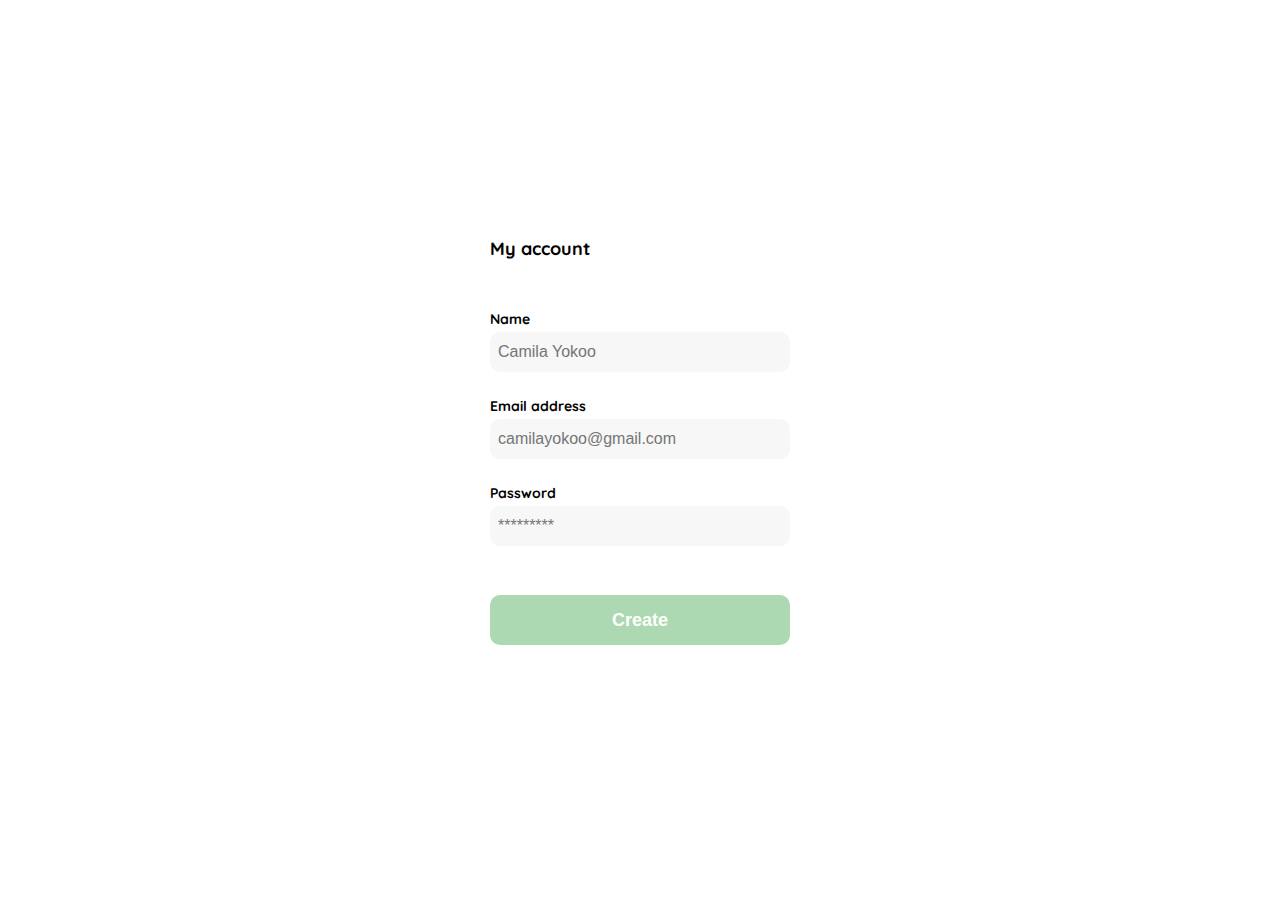
<file: create-account.html>
<!DOCTYPE html>
<html lang="en">
<head>
    <meta charset="UTF-8">
    <meta http-equiv="X-UA-Compatible" content="IE=edge">
    <meta name="viewport" content="width=device-width, initial-scale=1.0">
    <link rel="preconnect" href="https://fonts.googleapis.com">
    <link rel="preconnect" href="https://fonts.gstatic.com" crossorigin>
    <link href="https://fonts.googleapis.com/css2?family=Quicksand:wght@300;500;700&display=swap" rel="stylesheet">
    <title>Password</title>
    <style>
        :root {
        --white: #FFFFFF;
        --black: #000000;
        --very-light-pink: #C7C7C7;
        --text-input-field: #F7F7F7;
        --hospital-green: #ACD9B2;
        --sm: 14px;
        --md: 16px;
        --lg: 18px;
        }
        body {
            margin: 0;
            padding: 0;
            font-family: 'Quicksand', sans-serif;
            box-sizing: border-box;
        }
        .login {
            width: 100%;
            height: 100vh;
            display:grid;
            place-items: center;
        }
        .form-container {
            display: grid;
            grid-template-rows: auto 1fr auto;
            width: 300px;
        }
        
        .title {
            font-size:var(--lg);
            margin-bottom: 50px;
            text-align: start;
        }
        
        .form {
            display: flex;
            flex-direction: column;
        }
        .label {
            font-size: var(--sm);
            font-weight: bold;
            margin-bottom: 4px;
        }
        .input {
            background-color: var(--text-input-field);
            border: none;
            border-radius: 10px;
            height: 40px;
            font-size: var(--md);
            padding: 8px; 
            margin-bottom: 30px;
            box-sizing: border-box;
        }
        .input-name,
        .input-email {
            margin-bottom: 25px;
        }
        .input-password {
            margin-bottom: 35px;
        }
        .primary-button {
            background-color: var(--hospital-green);
            border-radius: 10px;
            border: none;
            color: var(--white);
            width: 100%;
            height: 50px;
            cursor: pointer;
            font-size: var(--lg);
            font-weight: bold;
        }
        .login-button {
            margin-top: 14px;
            margin-bottom: 30px;
        }
        @media (max-width: 640px) {
           .input-password{
               margin-bottom: 250px;
           }
        }
    </style>
</head>
<body>
    <div class="login">
        <div class="form-container">
            <h1 class="title">My account</h1>

            <form action="/" class="form">

                <label for="name" class="label">Name</label>
                <input type="text" id="name" placeholder="Camila Yokoo" class="input input-name">

                <label for="Email" class="label">Email address</label>
                <input type="text" id="email" placeholder="camilayokoo@gmail.com" class="input input-email">

                <label for="password" class="label">Password</label>
                <input type="password" id="password" placeholder="*********" class="input input-password">

                <input type="submit" value="Create" class="primary-button login-button">
            </form>
        </div>
    </div>
</body>
</html>
</file>
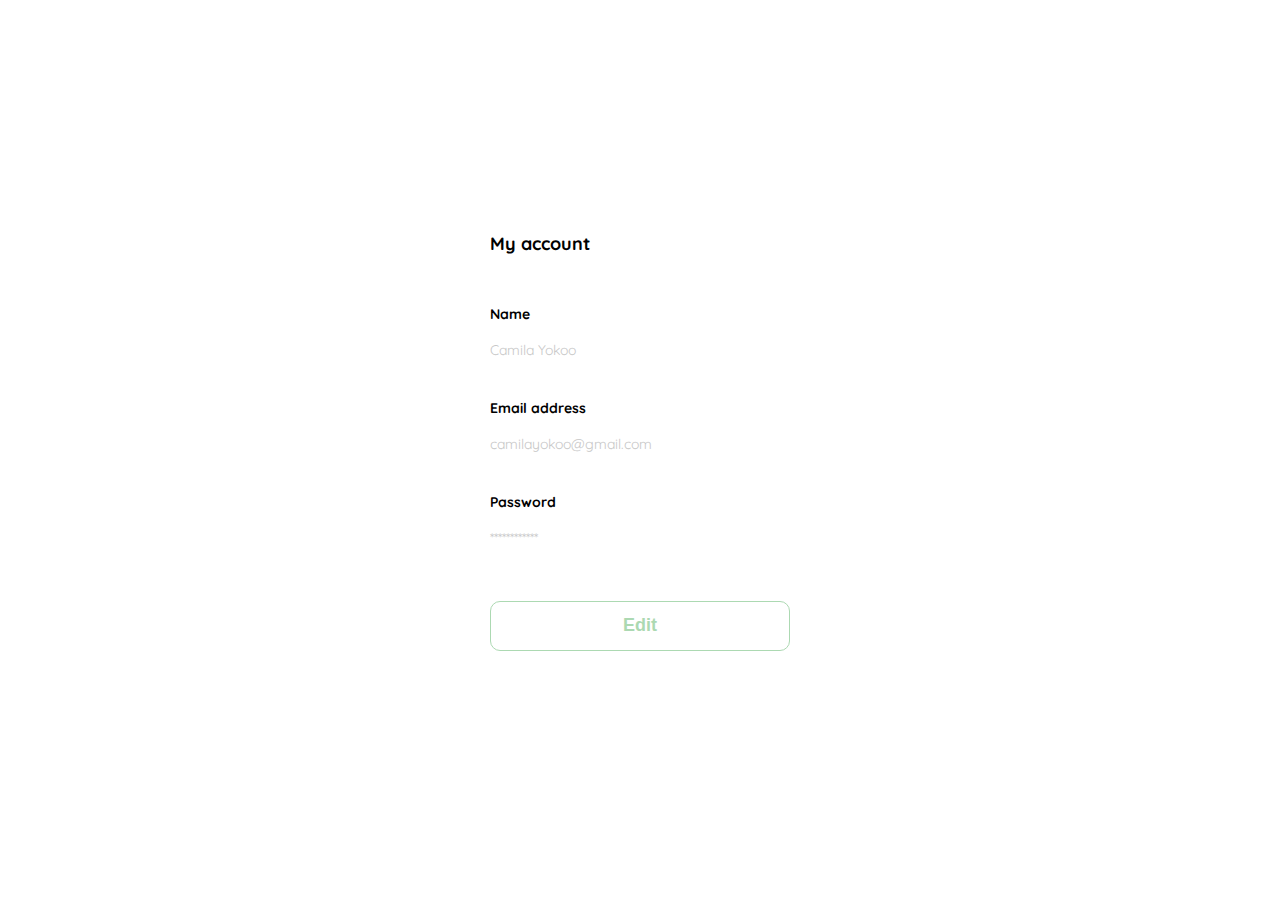
<file: edit-account.html>
<!DOCTYPE html>
<html lang="en">
<head>
    <meta charset="UTF-8">
    <meta http-equiv="X-UA-Compatible" content="IE=edge">
    <meta name="viewport" content="width=device-width, initial-scale=1.0">
    <link rel="preconnect" href="https://fonts.googleapis.com">
    <link rel="preconnect" href="https://fonts.gstatic.com" crossorigin>
    <link href="https://fonts.googleapis.com/css2?family=Quicksand:wght@300;500;700&display=swap" rel="stylesheet">
    <title>Edit account</title>
    <style>
        :root {
        --white: #FFFFFF;
        --black: #000000;
        --very-light-pink: #C7C7C7;
        --text-input-field: #F7F7F7;
        --hospital-green: #ACD9B2;
        --sm: 14px;
        --md: 16px;
        --lg: 18px;
        }
        body {
            margin: 0;
            padding: 0;
            font-family: 'Quicksand', sans-serif;
            box-sizing: border-box;
        }
        .login {
            width: 100%;
            height: 100vh;
            display:grid;
            place-items: center;
        }
        .form-container {
            display: grid;
            grid-template-rows: auto 1fr auto;
            width: 300px;
        }
        
        .title {
            font-size:var(--lg);
            margin-bottom: 50px;
            text-align: start;
        }
        
        .form {
            display: flex;
            flex-direction: column;
        }
        .label {
            font-size: var(--sm);
            font-weight: bold;
            margin-bottom: 4px;
        }
        .secondary-button {
            background-color: var(--white);
            border-radius: 10px;
            border: 1px solid var(--hospital-green);
            color: var(--hospital-green);
            width: 100%;
            height: 50px;
            cursor: pointer;
            font-size: var(--lg);
            font-weight: bold;
        }
        .edit-button {
            margin-top: 14px;
            margin-bottom: 30px;
        }
        .value {
            color: var(--very-light-pink);
            font-size: var(--sm);
            margin-bottom: 40px;
        }
        @media (max-width: 640px) {
           .password-value{
               margin-bottom: 250px;
           }
        }
    </style>
</head>
<body>
    <div class="login">
        <div class="form-container">
            <h1 class="title">My account</h1>

            <form action="/" class="form">

                <label for="name" class="label">Name</label>
                <p class="value name-value">Camila Yokoo</p>

                <label for="Email" class="label">Email address</label>
                <p class="value email-value">camilayokoo@gmail.com</p>

                <label for="password" class="label">Password</label>
                <p class="value password-value">************</p>

                <input type="submit" value="Edit" class="secondary-button edit-button">
            </form>
        </div>
    </div>
</body>
</html>
</file>
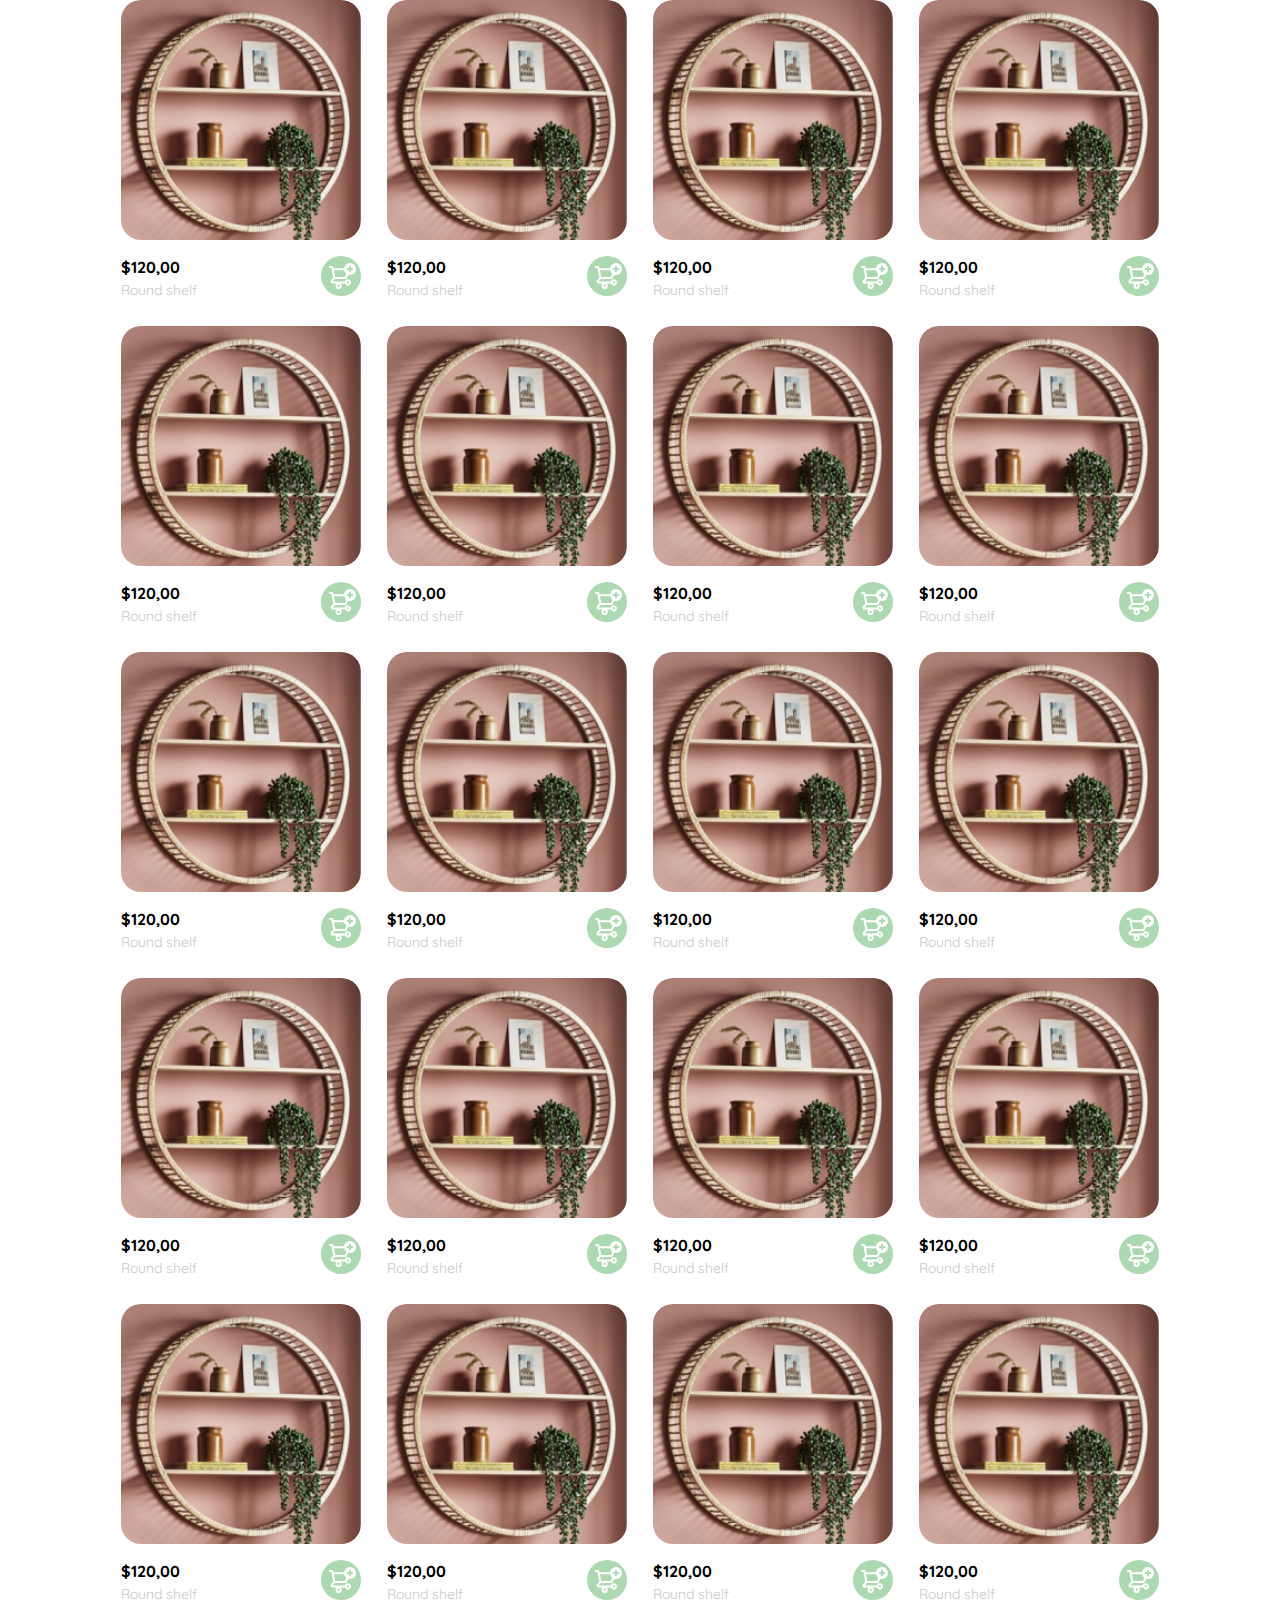
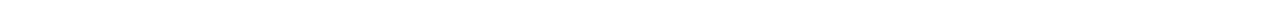
<file: home.html>
<!DOCTYPE html>
<html lang="en">
    <head>
        <meta charset="UTF-8">
        <meta http-equiv="X-UA-Compatible" content="IE=edge">
        <meta name="viewport" content="width=device-width, initial-scale=1.0">
        <link rel="preconnect" href="https://fonts.googleapis.com">
        <link rel="preconnect" href="https://fonts.gstatic.com" crossorigin>
        <link href="https://fonts.googleapis.com/css2?family=Quicksand:wght@300;500;700&display=swap" rel="stylesheet">
        <title>Home</title>
        <style>
            :root {
            --white: #FFFFFF;
            --black: #000000;
            --very-light-pink: #C7C7C7;
            --text-input-field: #F7F7F7;
            --hospital-green: #ACD9B2;
            --sm: 14px;
            --md: 16px;
            --lg: 18px;
            }
            body {
                margin: 0;
                padding: 0;
                font-family: 'Quicksand', sans-serif;
                box-sizing: border-box;
            }
            .cards-container {
                display: grid;
                grid-template-columns: repeat(auto-fill, 240px);
                gap: 26px;
                place-content: center;
            }
            .product-card {
                width: 240px;
            }
            .product-card_img {
                width: 240px;
                height: 240px;
                border-radius: 20px;
                object-fit: cover;
            }
            .product-info {
                display: flex;
                justify-content: space-between;
                align-items: center;
                margin-top: 12px;
            }
            .product-info div p:nth-child(1) {
                font-weight: bold;
                font-size: var(--md);
                margin-top: 0;
                margin-bottom: 4px;
            }
            .product-info div p:nth-child(2) {
                font-size: var(--sm);
                margin-top: 0;
                margin-bottom: 0;
                color: var(--very-light-pink);
            }
            .product-info figure{
                margin: 0;
            }
            .product-info figure img {
                width: 40px;
                height: 40px;
            }
            @media (max-width: 640px) {
                .cards-container {
                    display: grid;
                    grid-template-columns: repeat(auto-fill, 140px);
                }
                .product-card {
                    width: 140px;
                }
                .product-card_img {
                    width: 140px;
                    height: 140px;
                }
            }   
        </style>
    </head>
    <body>
        <section class="main-container">
            <div class="cards-container">
                <div class="product-card">
                    <img class="product-card_img" src="./images/round_shelf.png" alt="foto">
                    <div class="product-info">
                        <div>
                            <p>$120,00</p>
                            <p>Round shelf</p>
                        </div>
                        <figure>
                            <img src="./icons/bt_add_to_cart.svg" alt="">
                        </figure>
                    </div>
                </div>   
                <div class="product-card">
                    <img class="product-card_img" src="./images/round_shelf.png" alt="">
                    <div class="product-info">
                        <div>
                            <p>$120,00</p>
                            <p>Round shelf</p>
                        </div>
                        <figure>
                            <img src="./icons/bt_add_to_cart.svg" alt="">
                        </figure>
                    </div>
                </div> 
                <div class="product-card">
                    <img class="product-card_img" src="./images/round_shelf.png" alt="">
                    <div class="product-info">
                        <div>
                            <p>$120,00</p>
                            <p>Round shelf</p>
                        </div>
                        <figure>
                            <img src="./icons/bt_add_to_cart.svg" alt="">
                        </figure>
                    </div>
                </div> 
                <div class="product-card">
                    <img class="product-card_img" src="./images/round_shelf.png" alt="">
                    <div class="product-info">
                        <div>
                            <p>$120,00</p>
                            <p>Round shelf</p>
                        </div>
                        <figure>
                            <img src="./icons/bt_add_to_cart.svg" alt="">
                        </figure>
                    </div>
                </div> 
                <div class="product-card">
                    <img class="product-card_img" src="./images/round_shelf.png" alt="">
                    <div class="product-info">
                        <div>
                            <p>$120,00</p>
                            <p>Round shelf</p>
                        </div>
                        <figure>
                            <img src="./icons/bt_add_to_cart.svg" alt="">
                        </figure>
                    </div>
                </div> 
                <div class="product-card">
                    <img class="product-card_img" src="./images/round_shelf.png" alt="">
                    <div class="product-info">
                        <div>
                            <p>$120,00</p>
                            <p>Round shelf</p>
                        </div>
                        <figure>
                            <img src="./icons/bt_add_to_cart.svg" alt="">
                        </figure>
                    </div>
                </div> 
                <div class="product-card">
                    <img class="product-card_img" src="./images/round_shelf.png" alt="">
                    <div class="product-info">
                        <div>
                            <p>$120,00</p>
                            <p>Round shelf</p>
                        </div>
                        <figure>
                            <img src="./icons/bt_add_to_cart.svg" alt="">
                        </figure>
                    </div>
                </div> 
                <div class="product-card">
                    <img class="product-card_img" src="./images/round_shelf.png" alt="">
                    <div class="product-info">
                        <div>
                            <p>$120,00</p>
                            <p>Round shelf</p>
                        </div>
                        <figure>
                            <img src="./icons/bt_add_to_cart.svg" alt="">
                        </figure>
                    </div>
                </div> 
                <div class="product-card">
                    <img class="product-card_img" src="./images/round_shelf.png" alt="">
                    <div class="product-info">
                        <div>
                            <p>$120,00</p>
                            <p>Round shelf</p>
                        </div>
                        <figure>
                            <img src="./icons/bt_add_to_cart.svg" alt="">
                        </figure>
                    </div>
                </div> 
                <div class="product-card">
                    <img class="product-card_img" src="./images/round_shelf.png" alt="">
                    <div class="product-info">
                        <div>
                            <p>$120,00</p>
                            <p>Round shelf</p>
                        </div>
                        <figure>
                            <img src="./icons/bt_add_to_cart.svg" alt="">
                        </figure>
                    </div>
                </div> 
                <div class="product-card">
                    <img class="product-card_img" src="./images/round_shelf.png" alt="">
                    <div class="product-info">
                        <div>
                            <p>$120,00</p>
                            <p>Round shelf</p>
                        </div>
                        <figure>
                            <img src="./icons/bt_add_to_cart.svg" alt="">
                        </figure>
                    </div>
                </div> 
                <div class="product-card">
                    <img class="product-card_img" src="./images/round_shelf.png" alt="">
                    <div class="product-info">
                        <div>
                            <p>$120,00</p>
                            <p>Round shelf</p>
                        </div>
                        <figure>
                            <img src="./icons/bt_add_to_cart.svg" alt="">
                        </figure>
                    </div>
                </div> 
                <div class="product-card">
                    <img class="product-card_img" src="./images/round_shelf.png" alt="">
                    <div class="product-info">
                        <div>
                            <p>$120,00</p>
                            <p>Round shelf</p>
                        </div>
                        <figure>
                            <img src="./icons/bt_add_to_cart.svg" alt="">
                        </figure>
                    </div>
                </div> 
                <div class="product-card">
                    <img class="product-card_img" src="./images/round_shelf.png" alt="">
                    <div class="product-info">
                        <div>
                            <p>$120,00</p>
                            <p>Round shelf</p>
                        </div>
                        <figure>
                            <img src="./icons/bt_add_to_cart.svg" alt="">
                        </figure>
                    </div>
                </div> 
                <div class="product-card">
                    <img class="product-card_img" src="./images/round_shelf.png" alt="">
                    <div class="product-info">
                        <div>
                            <p>$120,00</p>
                            <p>Round shelf</p>
                        </div>
                        <figure>
                            <img src="./icons/bt_add_to_cart.svg" alt="">
                        </figure>
                    </div>
                </div> 
                <div class="product-card">
                    <img class="product-card_img" src="./images/round_shelf.png" alt="">
                    <div class="product-info">
                        <div>
                            <p>$120,00</p>
                            <p>Round shelf</p>
                        </div>
                        <figure>
                            <img src="./icons/bt_add_to_cart.svg" alt="">
                        </figure>
                    </div>
                </div> 
                <div class="product-card">
                    <img class="product-card_img" src="./images/round_shelf.png" alt="">
                    <div class="product-info">
                        <div>
                            <p>$120,00</p>
                            <p>Round shelf</p>
                        </div>
                        <figure>
                            <img src="./icons/bt_add_to_cart.svg" alt="">
                        </figure>
                    </div>
                </div> 
                <div class="product-card">
                    <img class="product-card_img" src="./images/round_shelf.png" alt="">
                    <div class="product-info">
                        <div>
                            <p>$120,00</p>
                            <p>Round shelf</p>
                        </div>
                        <figure>
                            <img src="./icons/bt_add_to_cart.svg" alt="">
                        </figure>
                    </div>
                </div> 
                <div class="product-card">
                    <img class="product-card_img" src="./images/round_shelf.png" alt="">
                    <div class="product-info">
                        <div>
                            <p>$120,00</p>
                            <p>Round shelf</p>
                        </div>
                        <figure>
                            <img src="./icons/bt_add_to_cart.svg" alt="">
                        </figure>
                    </div>
                </div> 
                <div class="product-card">
                    <img class="product-card_img" src="./images/round_shelf.png" alt="">
                    <div class="product-info">
                        <div>
                            <p>$120,00</p>
                            <p>Round shelf</p>
                        </div>
                        <figure>
                            <img src="./icons/bt_add_to_cart.svg" alt="">
                        </figure>
                    </div>
                </div> 
                
            </div>
        </section>
    </body>
</html>
</file>
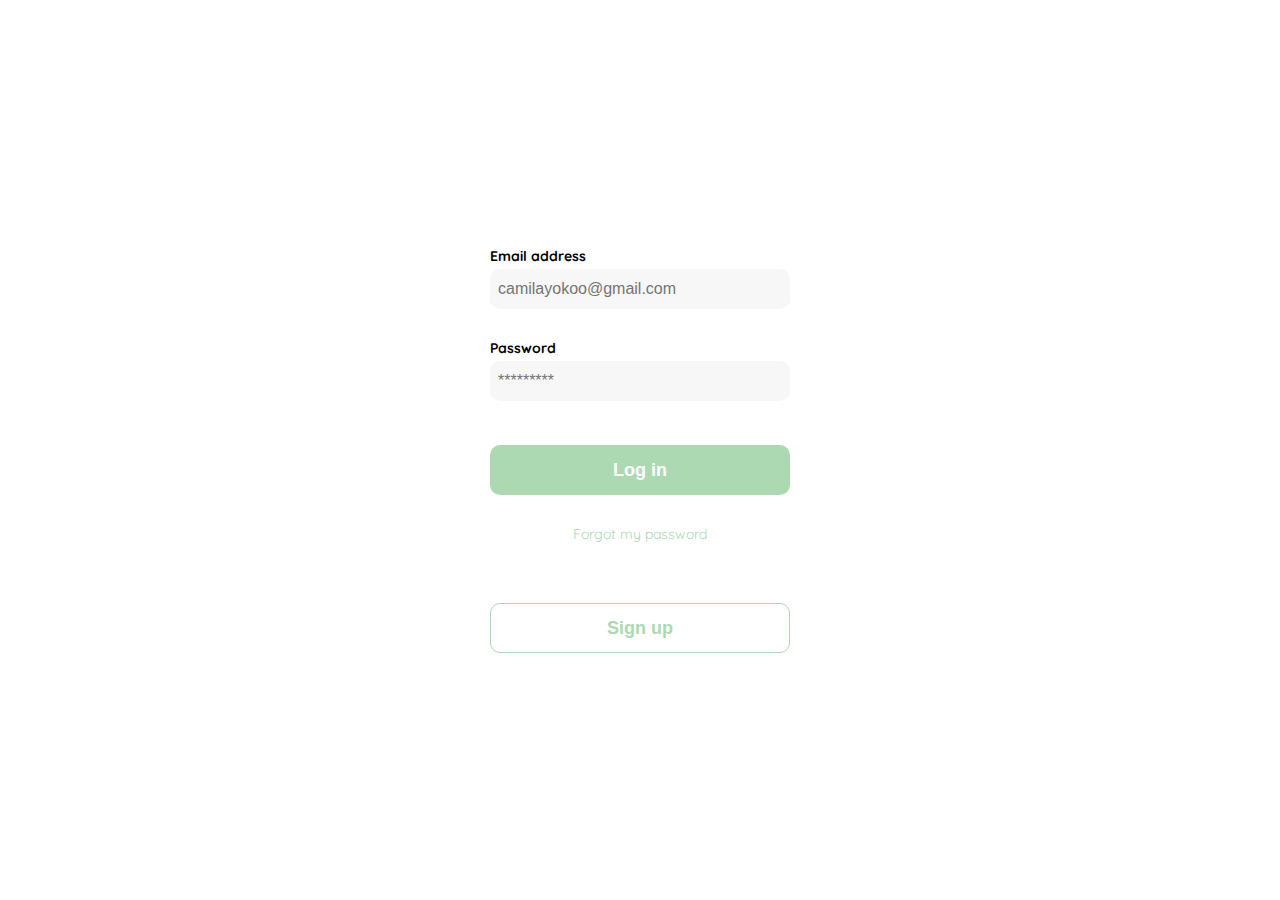
<file: login.html>
<!DOCTYPE html>
<html lang="en">
<head>
    <meta charset="UTF-8">
    <meta http-equiv="X-UA-Compatible" content="IE=edge">
    <meta name="viewport" content="width=device-width, initial-scale=1.0">
    <link rel="preconnect" href="https://fonts.googleapis.com">
    <link rel="preconnect" href="https://fonts.gstatic.com" crossorigin>
    <link href="https://fonts.googleapis.com/css2?family=Quicksand:wght@300;500;700&display=swap" rel="stylesheet">
    <title>Password</title>
    <style>
        :root {
        --white: #FFFFFF;
        --black: #000000;
        --very-light-pink: #C7C7C7;
        --text-input-field: #F7F7F7;
        --hospital-green: #ACD9B2;
        --sm: 14px;
        --md: 16px;
        --lg: 18px;
        }
        body {
            margin: 0;
            padding: 0;
            font-family: 'Quicksand', sans-serif;
            box-sizing: border-box;
        }
        .login {
            width: 100%;
            height: 100vh;
            display:grid;
            place-items: center;
        }
        .form-container {
            display: grid;
            grid-template-rows: auto 1fr auto;
            width: 300px;
        }
        .logo {
            width: 150px;
            height: 30px;
            margin-bottom: 50px;
            justify-self: center;
            display: none;
        }
        .form {
            display: flex;
            flex-direction: column;
        }
        .form a{
            color: var(--hospital-green);
            font-size: var(--sm);
            text-decoration: none;
            text-align: center;
            margin-bottom: 60px;
        }
        .label {
            font-size: var(--sm);
            font-weight: bold;
            margin-bottom: 4px;
        }
        .input {
            background-color: var(--text-input-field);
            border: none;
            border-radius: 10px;
            height: 40px;
            font-size: var(--md);
            padding: 8px; 
            margin-bottom: 30px;
            box-sizing: border-box;
        }
        .primary-button {
            background-color: var(--hospital-green);
            border-radius: 10px;
            border: none;
            color: var(--white);
            width: 100%;
            height: 50px;
            cursor: pointer;
            font-size: var(--lg);
            font-weight: bold;
        }
        .login-button {
            margin-top: 14px;
            margin-bottom: 30px;
        }
        .secondary-button {
            background-color: var(--white);
            border-radius: 10px;
            border: 1px solid var(--hospital-green);
            color: var(--hospital-green);
            width: 100%;
            height: 50px;
            cursor: pointer;
            font-size: var(--lg);
            font-weight: bold;
        }
        @media (max-width: 640px) {
            .logo {
                display: block;
            }
            .form a{
            margin-bottom: 150px;
        }

        }
    </style>
</head>
<body>
    <div class="login">
        <div class="form-container">
            <img src="./logos/logo_yard_sale.svg" alt="logo" class="logo">

                <form action="/" class="form">

                <label for="email" class="label">Email address</label>
                <input type="text" id="email" placeholder="camilayokoo@gmail.com" 
                class="input input-email">

                <label for="password" class="label">Password</label>
                <input type="password" id="password" placeholder="*********" class="input input-password">

                <input type="submit" value="Log in" class="primary-button login-button">
                <a href="/">Forgot my password</a>    
            </form>

            <button class="secondary-button Signup-button">Sign up</button>
        </div>
    </div>
</body>
</html>
</file>
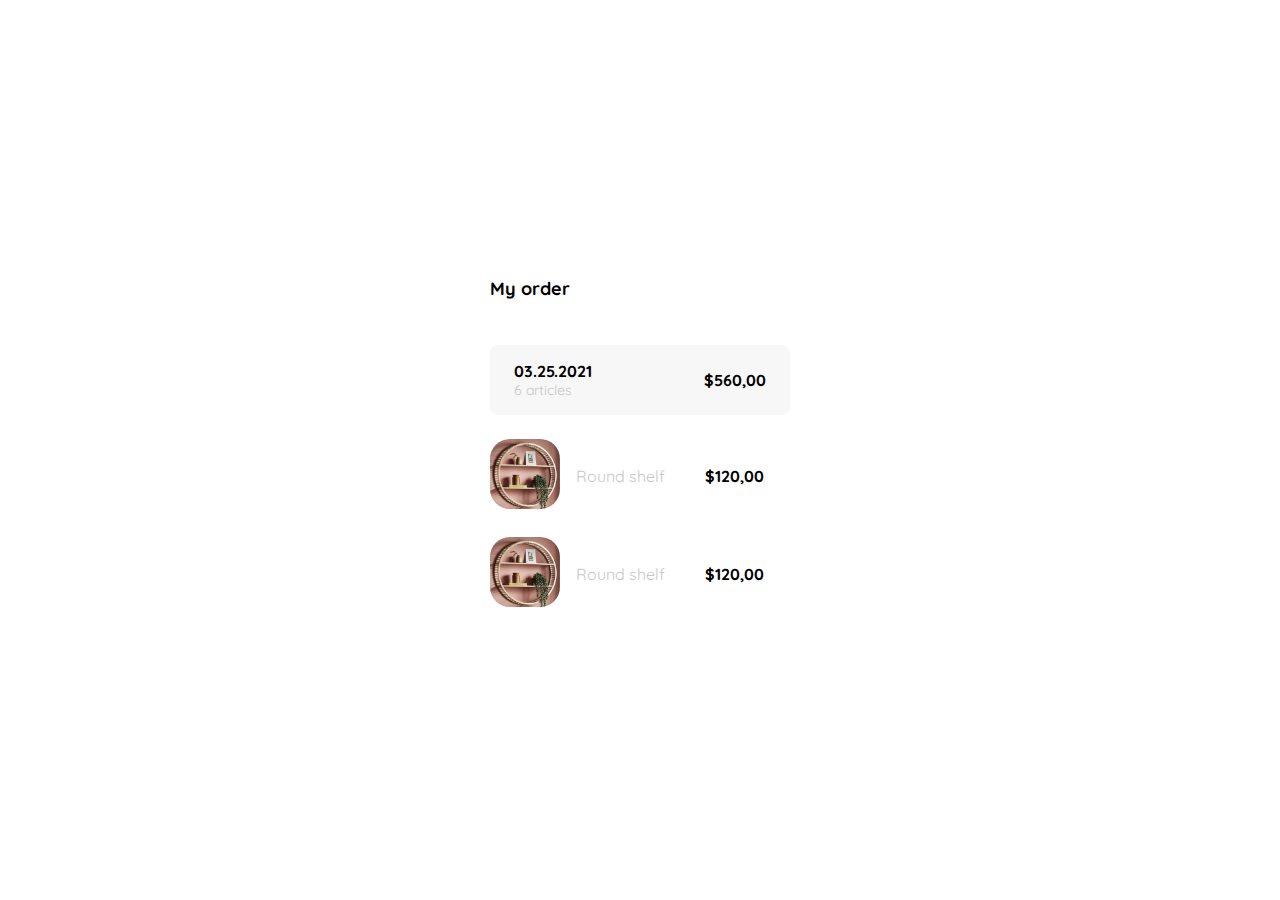
<file: my-order.html>
<!DOCTYPE html>
<html lang="en">
<head>
    <meta charset="UTF-8">
    <meta http-equiv="X-UA-Compatible" content="IE=edge">
    <meta name="viewport" content="width=device-width, initial-scale=1.0">
    <link rel="preconnect" href="https://fonts.googleapis.com">
    <link rel="preconnect" href="https://fonts.gstatic.com" crossorigin>
    <link href="https://fonts.googleapis.com/css2?family=Quicksand:wght@300;500;700&display=swap" rel="stylesheet">
    <title>My order</title>
    <style>
         :root {
            --white: #FFFFFF;
            --black: #000000;
            --very-light-pink: #C7C7C7;
            --text-input-field: #F7F7F7;
            --hospital-green: #ACD9B2;
            --sm: 14px;
            --md: 16px;
            --lg: 18px;
            }
            body {
                margin: 0;
                padding: 0;
                font-family: 'Quicksand', sans-serif;
                box-sizing: border-box;
            }
            .my-order {
                width: 100%;
                height: 100vh;
                display: grid;
                place-items: center;
            }
            .title {
                font-size:var(--lg);
                margin-bottom: 45px;
            }
            .my-order-container {
                display: grid;
                 grid-template-rows: auto 1fr auto;
                 width: 300px;
            }
            .my-order-content {
                display: flex;
                flex-direction: column;
            }
            .order {
                display: grid;
                grid-template-columns: auto 1fr;
                gap: 16px;
                align-items: center;
                background-color: var(--text-input-field);
                margin-bottom: 24px;
                border-radius: 8px;
                padding: 0 24px;
            }
            .order p:nth-child(1) {
                display:flex;
                flex-direction: column;
            }
            .order p span:nth-child(1) {
                font-size: var(--md);
                font-weight: bold;
            }
            .order p span:nth-child(2) {
                font-size: var(--sm);
                color: var(--very-light-pink);
            }
            .order p:nth-child(2) {
                text-align: end;
                font-weight: bold;
            }
            .shopping-cart {
                display: grid;
               grid-template-columns: auto 1fr auto auto; 
               gap: 16px;
               margin-bottom: 24px;
               align-items: center;
            }
            .shopping-cart figure {
                margin: 0;
            }
            .shopping-cart figure img {
                width: 70px;
                height: 70px;
                border-radius: 20px;
                object-fit: cover;
            }
            .shopping-cart p:nth-child(2) {
                color: var(--very-light-pink);
            }
            .shopping-cart p:nth-child(3) {
                font-size: var(--md);
                font-weight: bold;
                padding-right: 10px;
            }
    </style>
</head>
<body>
    <div class="my-order">
        <div class="my-order-container">
            <h1 class="title">My order</h1>

            <div class="my-order-content">
                <div class="order">
                    <p>
                        <span>03.25.2021</span>
                        <span>6 articles</span>
                    </p>
                    <p>
                        $560,00
                    </p>                
                </div>
                
                <div class="shopping-cart">
                    <figure>
                        <img src="./images/round_shelf.png" alt="foto">
                    </figure>
                    <p>Round shelf</p>
                    <p>$120,00</p>
                </div>
        
                <div class="shopping-cart">
                    <figure>
                        <img src="./images/round_shelf.png" alt="foto">
                    </figure>
                    <p>Round shelf</p>
                    <p>$120,00</p>
                </div>
            </div> 
        </div>
    </div>
</body>
</html>
</file>
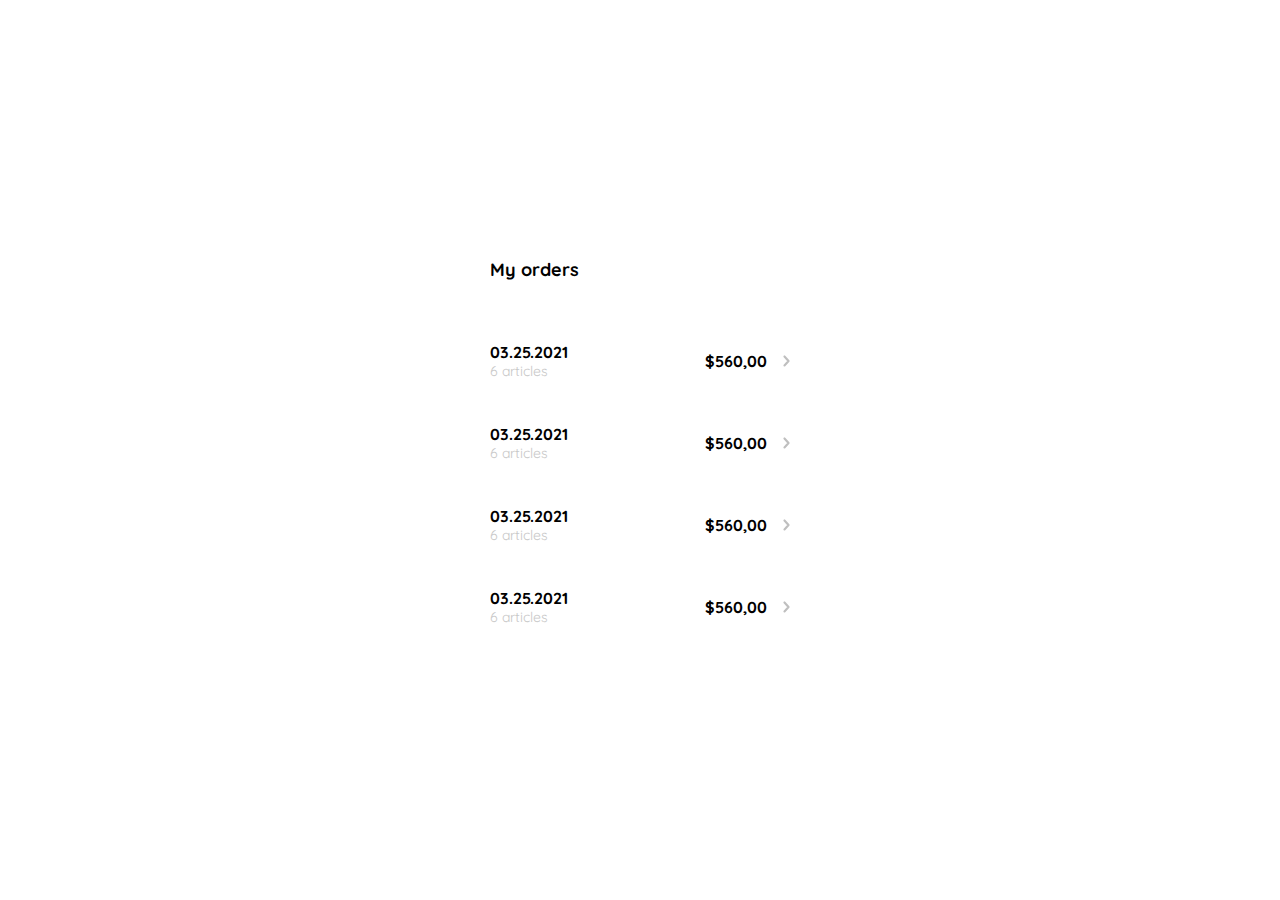
<file: my-orders.html>
<!DOCTYPE html>
<html lang="en">
<head>
    <meta charset="UTF-8">
    <meta http-equiv="X-UA-Compatible" content="IE=edge">
    <meta name="viewport" content="width=device-width, initial-scale=1.0">
    <link rel="preconnect" href="https://fonts.googleapis.com">
    <link rel="preconnect" href="https://fonts.gstatic.com" crossorigin>
    <link href="https://fonts.googleapis.com/css2?family=Quicksand:wght@300;500;700&display=swap" rel="stylesheet">
    <title>My orders</title>
    <style>
         :root {
            --white: #FFFFFF;
            --black: #000000;
            --very-light-pink: #C7C7C7;
            --text-input-field: #F7F7F7;
            --hospital-green: #ACD9B2;
            --sm: 14px;
            --md: 16px;
            --lg: 18px;
            }
            body {
                margin: 0;
                padding: 0;
                font-family: 'Quicksand', sans-serif;
                box-sizing: border-box;
            }
            .my-order {
                width: 100%;
                height: 100vh;
                display: grid;
                place-items: center;
            }
            .title {
                font-size:var(--lg);
                margin-bottom: 45px;
            }
            .my-order-container {
                display: grid;
                 grid-template-rows: auto 1fr auto;
                 width: 300px;
            }
            .my-order-content {
                display: flex;
                flex-direction: column;
            }
            .order {
                display: grid;
                grid-template-columns: auto 1fr auto;
                gap: 16px;
                align-items: center;
                margin-bottom: 12px;
            }       
            .order p:nth-child(1) {
                display:flex;
                flex-direction: column;
            }
            .order p span:nth-child(1) {
                font-size: var(--md);
                font-weight: bold;
            }
            .order p span:nth-child(2) {
                font-size: var(--sm);
                color: var(--very-light-pink);
            }
            .order p:nth-child(2) {
                text-align: end;
                font-weight: bold;
            }
    </style>
</head>
<body>
    <div class="my-order">
        <div class="my-order-container">
            <h1 class="title">My orders</h1>

            <div class="my-order-content">
                <div class="order">
                    <p>
                        <span>03.25.2021</span>
                        <span>6 articles</span>
                    </p>
                    <p>             
                        $560,00
                    </p>   
                    <img src="./icons/flechita.svg" alt="flecha">             
                </div>
            </div> 
            <div class="my-order-content">
                <div class="order">
                    <p>
                        <span>03.25.2021</span>
                        <span>6 articles</span>
                    </p>
                    <p>             
                        $560,00
                    </p>   
                    <img src="./icons/flechita.svg" alt="flecha">             
                </div>
            </div> 
            <div class="my-order-content">
                <div class="order">
                    <p>
                        <span>03.25.2021</span>
                        <span>6 articles</span>
                    </p>
                    <p>             
                        $560,00
                    </p>   
                    <img src="./icons/flechita.svg" alt="flecha">             
                </div>
            </div> 
            <div class="my-order-content">
                <div class="order">
                    <p>
                        <span>03.25.2021</span>
                        <span>6 articles</span>
                    </p>
                    <p>             
                        $560,00
                    </p>   
                    <img src="./icons/flechita.svg" alt="flecha">             
                </div>
            </div> 
        </div>
    </div>
</body>
</html>
</file>
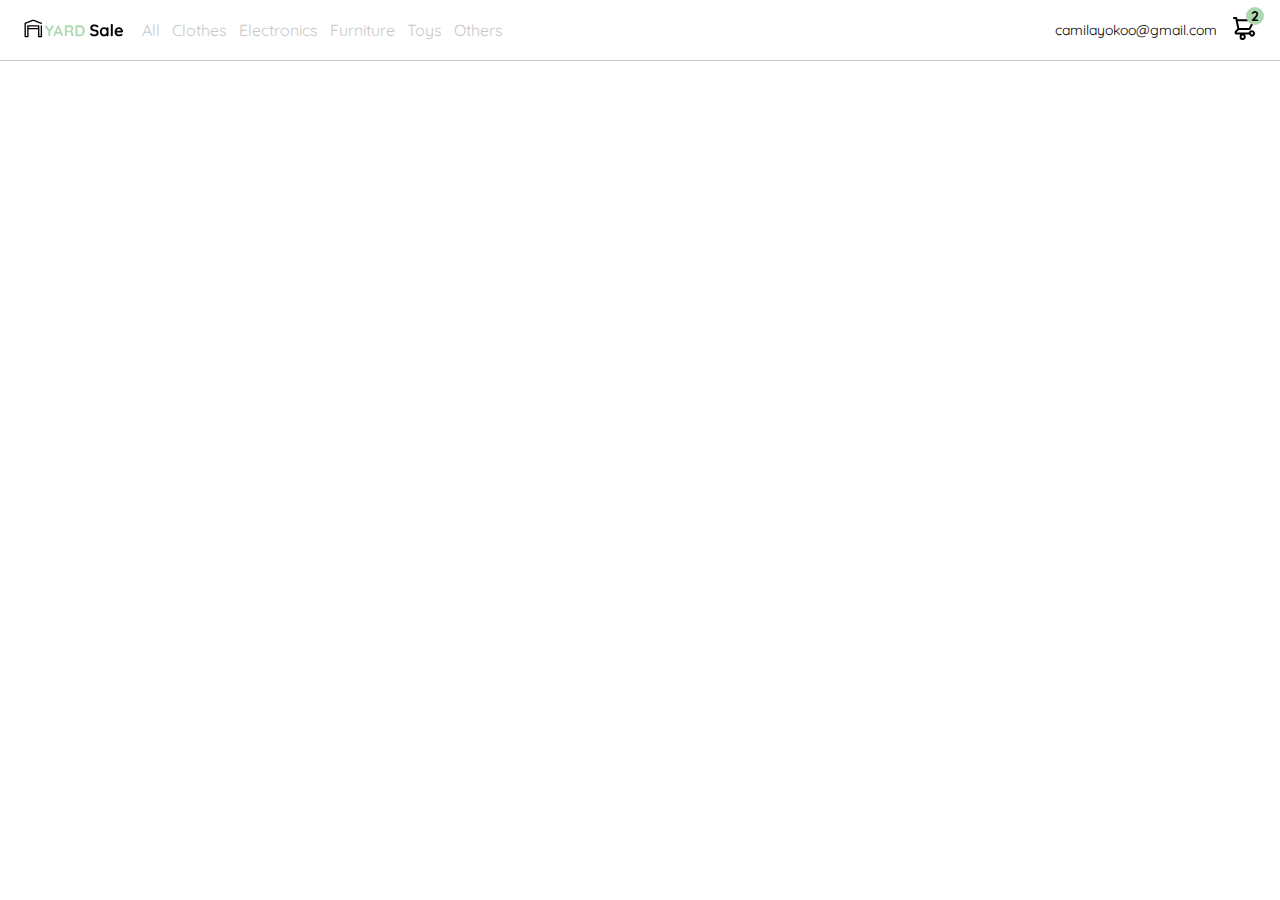
<file: nav-bar.html>
<!DOCTYPE html>
<html lang="en">
<head>
  <meta charset="UTF-8">
  <meta http-equiv="X-UA-Compatible" content="IE=edge">
  <meta name="viewport" content="width=device-width, initial-scale=1.0">
  <link rel="preconnect" href="https://fonts.googleapis.com">
    <link rel="preconnect" href="https://fonts.gstatic.com" crossorigin>
    <link href="https://fonts.googleapis.com/css2?family=Quicksand:wght@300;500;700&display=swap" rel="stylesheet">
  <title>Nav-bar</title>
  <style>
           :root {
            --white: #FFFFFF;
            --black: #000000;
            --very-light-pink: #C7C7C7;
            --text-input-field: #F7F7F7;
            --hospital-green: #ACD9B2;
            --sm: 14px;
            --md: 16px;
            --lg: 18px;
            }
            body {
              margin: 0;
              padding: 0;
              font-family: 'Quicksand', sans-serif;
              box-sizing: border-box;
            }
            nav {
              display: flex;
              justify-content: space-between;
              padding: 0 24px;
              border-bottom: 1px solid var(--very-light-pink);
            }
            .menu {
              display: none;
            }
            .logo {
              width: 100px;
            }
            .navbar-left ul,
            .navbar-right ul{
              list-style: none;
              padding: 0;
              margin: 0;
              display: flex;
              align-items: center;
              height: 60px;
            }
            .navbar-left {
              display: flex;
            }
            .navbar-left ul {
              margin-left: 12px;
            }
            .navbar-left ul li a,
            .navbar-right ul li a {
              text-decoration: none;
              color: var(--very-light-pink);
              border: 1px solid var(--white);
              border-radius: 10px;
              padding: 5px;
            }
            .navbar-left ul li a:hover,
            .navbar-right ul li a:hover {
              color: var(--hospital-green);
              border: 1px solid var(--hospital-green);
            }
            .navbar-email {
               color: var(--black);
               font-size: var(--sm);
               margin-right: 15px;
            }
            .navbar-shopping-car {
              position: relative;
            }
            .navbar-shopping-cart div {
              width: 18px;
              height: 18px;
              background-color: var(--hospital-green);
              border-radius: 50%;
              font-size: var(--sm);
              font-weight: bold;
              position: absolute;
              top: 7px;
              right: 16px;
              display: flex;
              justify-content: center;
              align-items: center;
            }
            @media (max-width: 640px) {
              .menu {
                display: block;
              }
              .navbar-left ul {
                display: none;
              }
              .navbar-email {
                display: none;
              }
            }
  </style>
</head>
<body>
    <nav>
      <img src="./icons/icon_menu.svg" alt="menu" class="menu">

      <div class="navbar-left">
        <img src="./logos/logo_yard_sale.svg" alt="logo" class="logo">

        <ul>
          <li>
            <a href="/">All</a>
          </li>
          <li>
            <a href="/">Clothes</a>
          </li>
          <li>
            <a href="/">Electronics</a>
          </li>
          <li>
            <a href="/">Furniture</a>
          </li>
          <li>
            <a href="/">Toys</a>
          </li>
          <li>
            <a href="/">Others</a>
          </li>
        </ul>
      </div>

      <div class="navbar-right">
        <ul>
          <li class="navbar-email">camilayokoo@gmail.com</li>
          <li class="navbar-shopping-cart">
            <img src="./icons/icon_shopping_cart.svg" alt="logo-cart">
            <div>2</div>
          </li>
        </ul>
      </div>
    </nav>
</body>
</html>
</file>
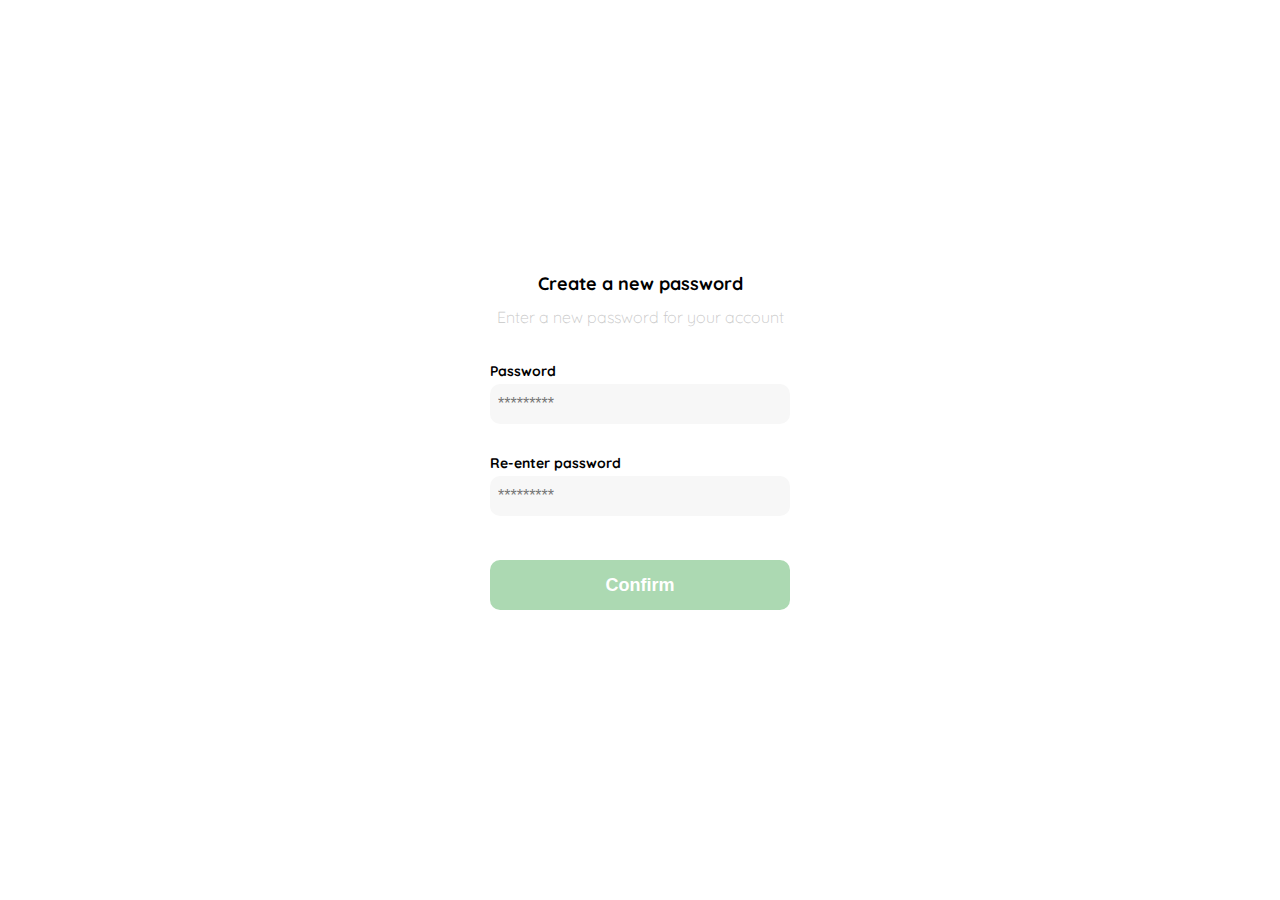
<file: new_password.html>
<!DOCTYPE html>
<html lang="en">
<head>
    <meta charset="UTF-8">
    <meta http-equiv="X-UA-Compatible" content="IE=edge">
    <meta name="viewport" content="width=device-width, initial-scale=1.0">
    <link rel="preconnect" href="https://fonts.googleapis.com">
    <link rel="preconnect" href="https://fonts.gstatic.com" crossorigin>
    <link href="https://fonts.googleapis.com/css2?family=Quicksand:wght@300;500;700&display=swap" rel="stylesheet">
    <title>Password</title>
    <style>
        :root {
        --white: #FFFFFF;
        --black: #000000;
        --very-light-pink: #C7C7C7;
        --text-input-field: #F7F7F7;
        --hospital-green: #ACD9B2;
        --sm: 14px;
        --md: 16px;
        --lg: 18px;
        }
        body {
            margin: 0;
            padding: 0;
            font-family: 'Quicksand', sans-serif;
            box-sizing: border-box;
        }
        .login {
            width: 100%;
            height: 100vh;
            display:grid;
            place-items: center;
        }
        .form-container {
            display: grid;
            grid-template-rows: auto 1fr auto;
            width: 300px;
        }
        .logo {
            width: 150px;
            height: 30px;
            margin-bottom: 50px;
            justify-self: center;
            display: none; /*para que no aparezca en desktop */
        }
        .title {
            font-size:var(--lg);
            margin-bottom: 12px;
            text-align: center;
        }
        .subtitle {
            color: var(--very-light-pink);
            font-size: var(--md);
            font-weight: 300;
            margin-top: 0;
            margin-bottom: 35px;
            text-align: center;
        }
        .form {
            display: flex;
            flex-direction: column;
        }
        .label {
            font-size: var(--sm);
            font-weight: bold;
            margin-bottom: 4px;
        }
        .input {
            background-color: var(--text-input-field);
            border: none;
            border-radius: 10px;
            height: 40px;
            font-size: var(--md);
            padding: 8px; 
            margin-bottom: 30px;
            box-sizing: border-box;
        }
        .primary-button {
            background-color: var(--hospital-green);
            border-radius: 10px;
            border: none;
            color: var(--white);
            width: 100%;
            height: 50px;
            cursor: pointer;
            font-size: var(--lg);
            font-weight: bold;
        }
        .login-button {
            margin-top: 14px;
            margin-bottom: 30px;
        }
        @media (max-width: 640px) {
            .logo {
                display: block;
            }
        }
    </style>
</head>
<body>
    <div class="login">
        <div class="form-container">
            <img src="./logos/logo_yard_sale.svg" alt="logo" class="logo">

            <h1 class="title">Create a new password</h1>

            <p class="subtitle">Enter a new password for your account</p>

            <form action="/" class="form">

                <label for="password" class="label">Password</label>

                <input type="password" id="password" placeholder="*********" class="input input-password">

                <label for="new-password" class="label">Re-enter password</label>
                
                <input type="password" id="new-password" placeholder="*********" class="input input-password">

                <input type="submit" value="Confirm" class="primary-button login-button">
            </form>
        </div>
    </div>
</body>
</html>
</file>
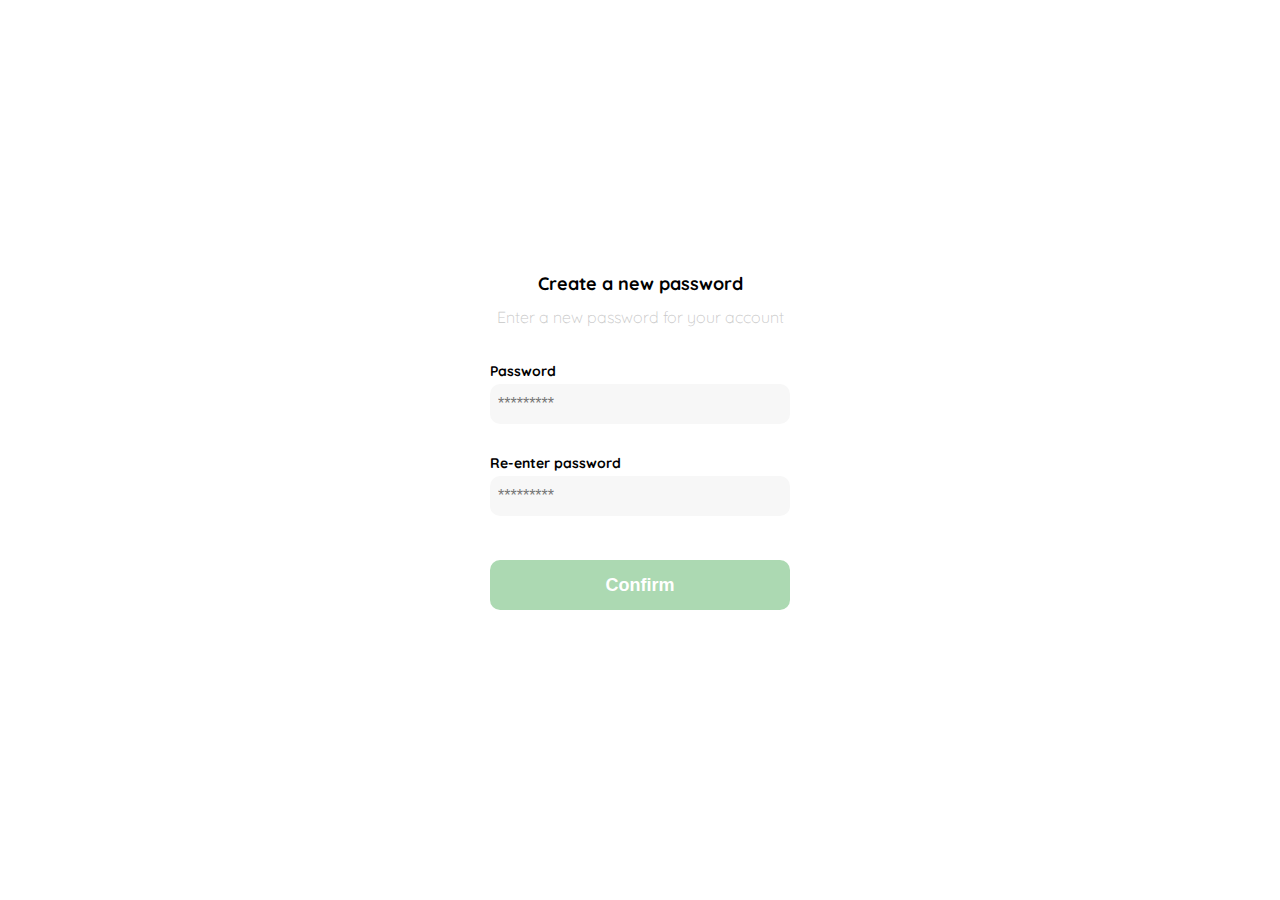
<file: password.html>
<!DOCTYPE html>
<html lang="en">
<head>
    <meta charset="UTF-8">
    <meta http-equiv="X-UA-Compatible" content="IE=edge">
    <meta name="viewport" content="width=device-width, initial-scale=1.0">
    <link rel="preconnect" href="https://fonts.googleapis.com">
    <link rel="preconnect" href="https://fonts.gstatic.com" crossorigin>
    <link href="https://fonts.googleapis.com/css2?family=Quicksand:wght@300;500;700&display=swap" rel="stylesheet">
    <title>Password</title>
    <style>
        :root {
        --white: #FFFFFF;
        --black: #000000;
        --very-light-pink: #C7C7C7;
        --text-input-field: #F7F7F7;
        --hospital-green: #ACD9B2;
        --sm: 14px;
        --md: 16px;
        --lg: 18px;
        }
        body {
            margin: 0;
            padding: 0;
            font-family: 'Quicksand', sans-serif;
            box-sizing: border-box;
        }
        .login {
            width: 100%;
            height: 100vh;
            display:grid;
            place-items: center;
        }
        .form-container {
            display: grid;
            grid-template-rows: auto 1fr auto;
            width: 300px;
        }
        .logo {
            width: 150px;
            height: 30px;
            margin-bottom: 50px;
            justify-self: center;
            display: none; /*para que no aparezca en desktop */
        }
        .title {
            font-size:var(--lg);
            margin-bottom: 12px;
            text-align: center;
        }
        .subtitle {
            color: var(--very-light-pink);
            font-size: var(--md);
            font-weight: 300;
            margin-top: 0;
            margin-bottom: 35px;
            text-align: center;
        }
        .form {
            display: flex;
            flex-direction: column;
        }
        .label {
            font-size: var(--sm);
            font-weight: bold;
            margin-bottom: 4px;
        }
        .input {
            background-color: var(--text-input-field);
            border: none;
            border-radius: 10px;
            height: 40px;
            font-size: var(--md);
            padding: 8px; 
            margin-bottom: 30px;
            box-sizing: border-box;
        }
        .primary-button {
            background-color: var(--hospital-green);
            border-radius: 10px;
            border: none;
            color: var(--white);
            width: 100%;
            height: 50px;
            cursor: pointer;
            font-size: var(--lg);
            font-weight: bold;
        }
        .login-button {
            margin-top: 14px;
            margin-bottom: 30px;
        }
        @media (max-width: 640px) {
            .logo {
                display: block;
            }
        }
    </style>
</head>
<body>
    <div class="login">
        <div class="form-container">
            <img src="./logos/logo_yard_sale.svg" alt="logo" class="logo">
            <h1 class="title">Create a new password</h1>
            <p class="subtitle">Enter a new password for your account</p>
            <form action="/" class="form">
                <label for="password" class="label">Password</label>
                <input type="password" id="password" placeholder="*********" class="input input-password">

                <label for="new-password" class="label">Re-enter password</label>
                <input type="password" id="new-password" placeholder="*********" class="input input-password">

                <input type="submit" value="Confirm" class="primary-button login-button">
            </form>
        </div>
    </div>
</body>
</html>
</file>
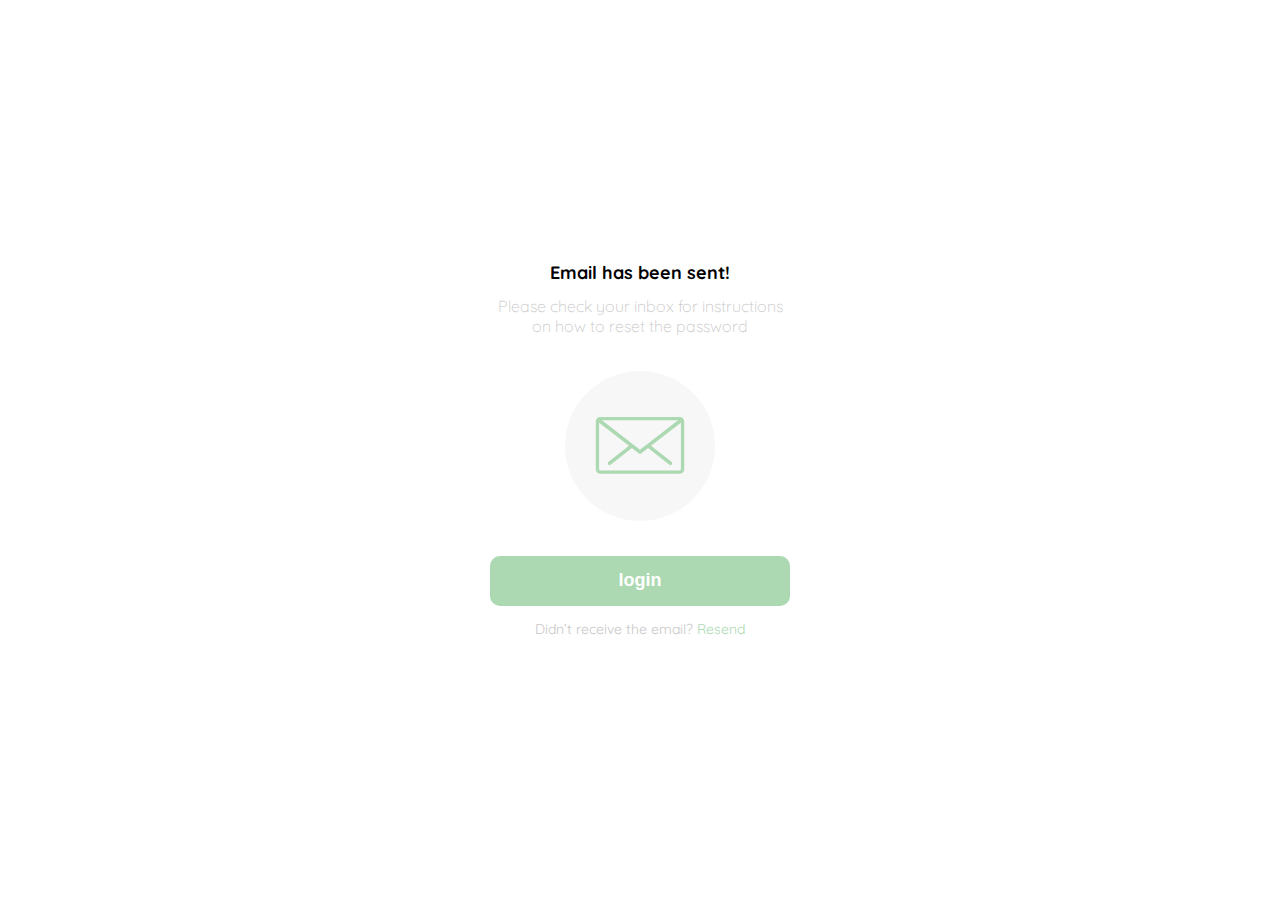
<file: password_recovery2.html>
<!DOCTYPE html>
<html lang="en">
<head>
    <meta charset="UTF-8">
    <meta http-equiv="X-UA-Compatible" content="IE=edge">
    <meta name="viewport" content="width=device-width, initial-scale=1.0">
    <link rel="preconnect" href="https://fonts.googleapis.com">
    <link rel="preconnect" href="https://fonts.gstatic.com" crossorigin>
    <link href="https://fonts.googleapis.com/css2?family=Quicksand:wght@300;500;700&display=swap" rel="stylesheet">
    <title>Document</title>
    <style>
        :root {
        --white: #FFFFFF;
        --black: #000000;
        --very-light-pink: #C7C7C7;
        --text-input-field: #F7F7F7;
        --hospital-green: #ACD9B2;
        --sm: 14px;
        --md: 16px;
        --lg: 18px;
        }
        body {
            margin: 0;
            padding: 0;
            font-family: 'Quicksand', sans-serif;
            box-sizing: border-box;
        }
        .password-recovery {
            width: 100%;
            height: 100vh;
            display:grid;
            place-items: center;
        }
        .form-container {
            display: grid;
            grid-template-rows: auto 1fr auto;
            width: 300px;
        }
        .logo {
            width: 150px;
            height: 30px;
            margin-bottom: 50px;
            justify-self: center;
            display: none;
        }
        .title {
            font-size:var(--lg);
            margin-bottom: 12px;
            text-align: center;
        }
        .subtitle {
            color: var(--very-light-pink);
            font-size: var(--md);
            font-weight: 300;
            margin-top: 0;
            margin-bottom: 35px;
            text-align: center;
        }
        .email-image {
            width: 150px;
            height: 150px;
            border-radius: 50%;
            background-color: var(--text-input-field);
            display: flex;
            justify-content: center;
            align-items: center;
            justify-self: center;
            margin-bottom: 35px;
        }
        .email-image img{
            width: 90px;
            height: 57px;
        }
        .primary-button {
            background-color: var(--hospital-green);
            border-radius: 10px;
            border: none;
            color: var(--white);
            width: 100%;
            height: 50px;
            cursor: pointer;
            font-size: var(--lg);
            font-weight: bold;
        }
        .resend {
            font-size: var(--sm);
            text-align: center;
        }
        .resend span{
            color: var(--very-light-pink);
        }
        .resend a{
            color: var(--hospital-green);
            text-decoration: none;
            margin-bottom: 50px;
        }
        @media (max-width: 640px) {
            .logo {
                display: block;
            }
        }
    </style>
</head>
<body>
    <div class="password-recovery">
        <div class="form-container">
            <img src="./logos/logo_yard_sale.svg" alt="logo" class="logo">

            <h1 class="title">Email has been sent!</h1>

            <p class="subtitle">Please check your inbox for instructions on how to reset the password</p>

            <div class="email-image">
                <img src="./icons/email.svg" alt="icon-email">
            </div>

            <button class="primary-button login-button">
                login
            </button>

            <p class="resend">
                <span>Didn’t receive the email?</span>
                <a href="/">Resend</a>
            </p>
        </div>
    </div>
</body>
</html>
</file>
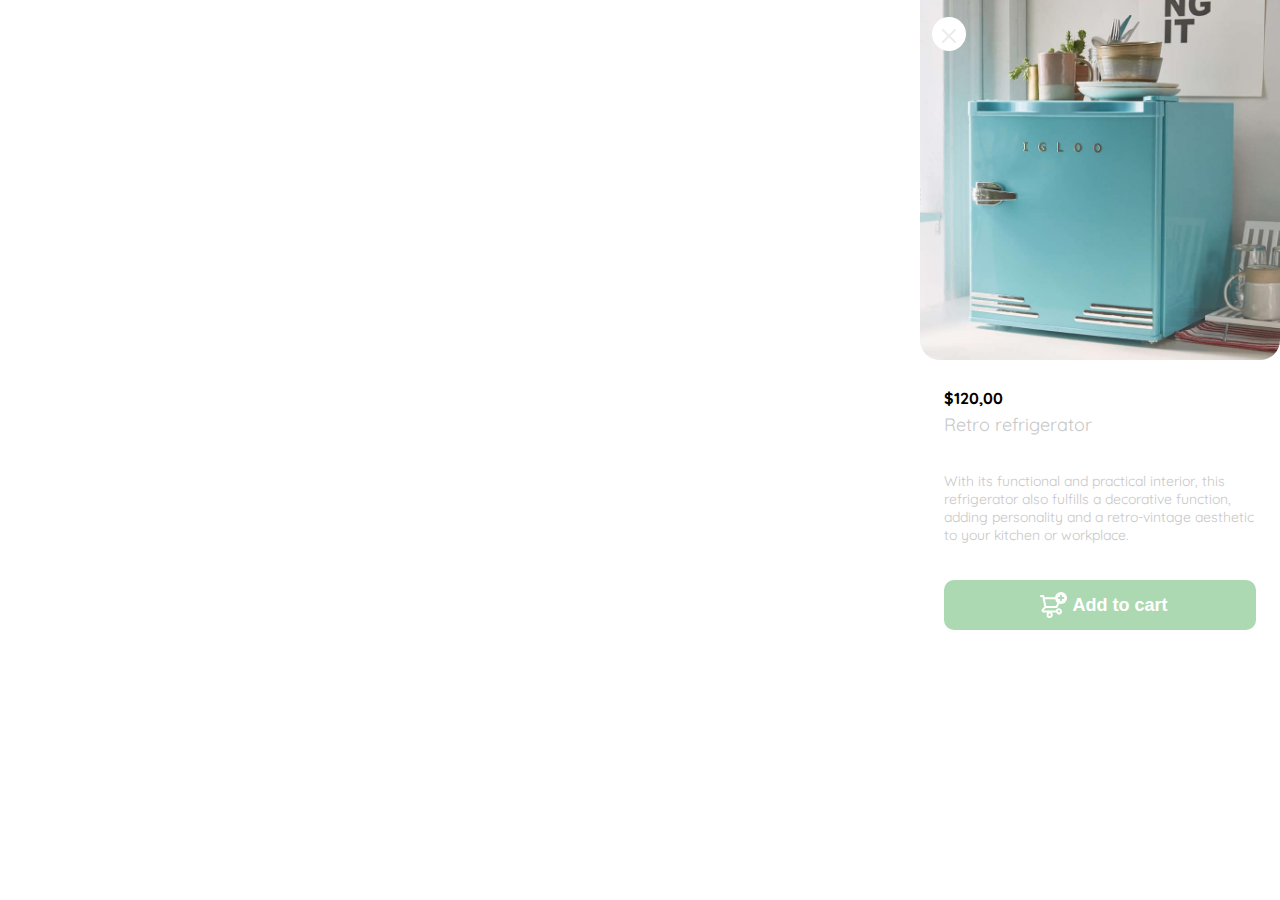
<file: product-detail.html>
<!DOCTYPE html>
<html lang="en">
<head>
    <meta charset="UTF-8">
    <meta http-equiv="X-UA-Compatible" content="IE=edge">
    <meta name="viewport" content="width=device-width, initial-scale=1.0">
    <link rel="preconnect" href="https://fonts.googleapis.com">
    <link rel="preconnect" href="https://fonts.gstatic.com" crossorigin>
    <link href="https://fonts.googleapis.com/css2?family=Quicksand:wght@300;500;700&display=swap" rel="stylesheet">
    <title>product-detail</title>
    <style>
        :root {
        --white: #FFFFFF;
        --black: #000000;
        --very-light-pink: #C7C7C7;
        --text-input-field: #F7F7F7;
        --hospital-green: #ACD9B2;
        --sm: 14px;
        --md: 16px;
        --lg: 18px;
        }
        body {
            margin: 0;
            padding: 0;
            font-family: 'Quicksand', sans-serif;
            box-sizing: border-box;
        }
        .primary-button {
            background-color: var(--hospital-green);
            border-radius: 10px;
            border: none;
            color: var(--white);
            width: 100%;
            height: 50px;
            cursor: pointer;
            font-size: var(--lg);
            font-weight: bold;
        }
        .product-detail {
            width: 360px;
            margin-bottom: 24px;
            position: absolute;
            right: 0;
        }
        .product-detail-close {
            background-color: var(--white);
            width: 14px;
            height: 14px;  
            position: absolute;
            top: 17px;
            left: 12px;
            z-index: 2;
            padding: 10px;
            border-radius: 50%;
        }
        .product-detail-close:hover {
            cursor: pointer;
        }
        .product-detail > img:nth-child(2) {
            width: 100%; 
            height: 360px; 
            object-fit: cover;
            border-radius: 0 0 20px 20px;
        }
        .product-info {
            margin: 24px 24px 0 24px;
        }
        .product-info p:nth-child(1) {
            font-weight: bold; 
            font-size: var(--md);
            margin-top: 0;
            margin-bottom: 5px;
        }
        .product-info p:nth-child(2) {
            color: var(--very-light-pink);
            font-size: var(--lg);
            margin-top: 0;
            margin-bottom: 36px;
        }
        .product-info p:nth-child(3) {
            color: var(--very-light-pink);
            font-size: var(--sm);
            margin-top: 0;
            margin-bottom: 36px;
        }
        .add-to-cart-button {
            display: flex;
            align-items: center;
            justify-content: center;
        }
        @media (max-width: 640px) {
            .product-detail {
                width: 100%;
            }
        }
    </style>
</head>
<body>
    <aside class="product-detail">
        <div class="product-detail-close">
            <img src="./icons/icon_close.png" alt="cruz">
        </div>
        <img src="./images/Bitmap_produc-detail.png" alt="imagen">
        <div class="product-info">
            <p>$120,00</p>
            <p>Retro refrigerator</p>
            <p>With its functional and practical interior, this refrigerator also fulfills a decorative function, adding personality and a retro-vintage aesthetic to your kitchen or workplace.</p>
            <button class="primary-button add-to-cart-button">
                <img src="./icons/bt_add_to_cart.svg" alt="add to cart">
                Add to cart
            </button>
        </div>
    </aside>
</body>
</html>
</file>
